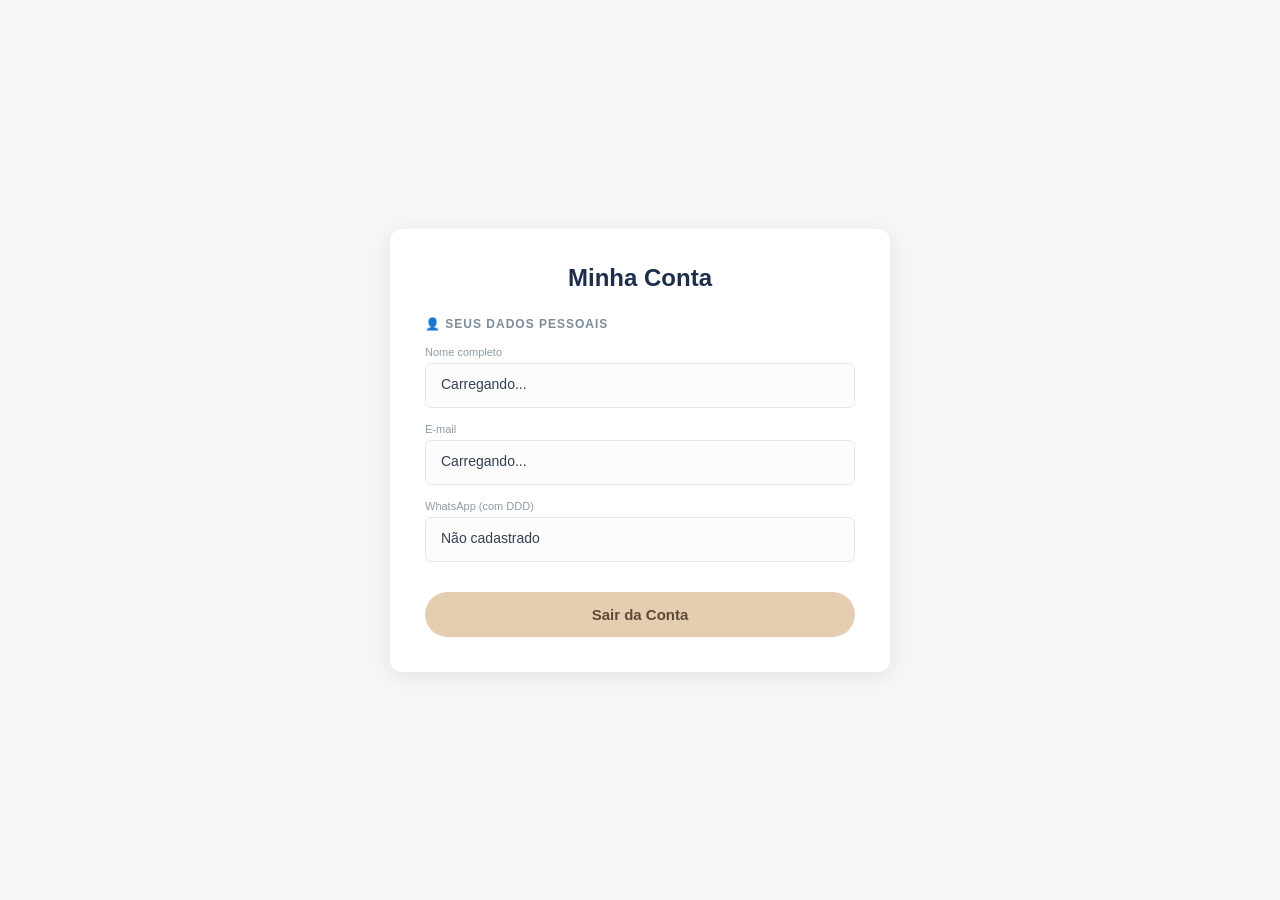
<file: conta.html>
<!DOCTYPE html>
<html lang="pt-BR">
<head>
    <meta charset="UTF-8">
    <meta name="viewport" content="width=device-width, initial-scale=1.0">
    <title>Minha Conta</title>
    <style>
        * {
            margin: 0;
            padding: 0;
            box-sizing: border-box;
            font-family: 'Segoe UI', Tahoma, Geneva, Verdana, sans-serif;
        }

        body {
            background-color: #f4f6f8;
            display: flex;
            justify-content: center;
            align-items: center;
            min-height: 100vh;
            padding: 20px;
        }

        .account-container {
            background-color: #ffffff;
            width: 100%;
            max-width: 500px;
            padding: 35px;
            border-radius: 12px;
            box-shadow: 0 4px 20px rgba(0, 0, 0, 0.08);
        }

        .title {
            font-size: 24px;
            color: #1e2d4a;
            text-align: center;
            margin-bottom: 25px;
            font-weight: 600;
        }

        .section-title {
            font-size: 12px;
            text-transform: uppercase;
            color: #7d8c99;
            letter-spacing: 1px;
            margin-bottom: 15px;
            font-weight: 700;
            display: flex;
            align-items: center;
            gap: 8px;
        }

        .data-field {
            margin-bottom: 15px;
        }

        .data-label {
            font-size: 11px;
            color: #8c9ba5;
            margin-bottom: 5px;
            display: block;
            font-weight: 500;
        }

        .data-value {
            width: 100%;
            padding: 12px 15px;
            background-color: #fcfcfc;
            border: 1px solid #e2e8f0;
            border-radius: 6px;
            color: #334155;
            font-size: 14px;
            font-weight: 500;
            min-height: 45px;
        }

        .btn-logout {
            display: block;
            width: 100%;
            padding: 14px;
            background-color: #e5cdb2;
            color: #5c4a37;
            border: none;
            border-radius: 25px;
            font-size: 15px;
            font-weight: 600;
            text-align: center;
            cursor: pointer;
            margin-top: 30px;
            transition: background-color 0.2s ease;
        }

        .btn-logout:hover {
            background-color: #dbbf9e;
        }
    </style>
</head>
<body>

    <div class="account-container">
        <h1 class="title">Minha Conta</h1>
        
        <div class="section-title">
            👤 Seus Dados Pessoais
        </div>

        <div class="data-field">
            <label class="data-label">Nome completo</label>
            <div class="data-value" id="perfil-nome">Carregando...</div>
        </div>

        <div class="data-field">
            <label class="data-label">E-mail</label>
            <div class="data-value" id="perfil-email">Carregando...</div>
        </div>

        <div class="data-field">
            <label class="data-label">WhatsApp (com DDD)</label>
            <div class="data-value" id="perfil-whats">Não cadastrado</div>
        </div>

        <button class="btn-logout" id="btn-logout-modal">Sair da Conta</button>
    </div>

    <script>
        window.addEventListener('DOMContentLoaded', () => {
            const nomeSalvo = localStorage.getItem('usuarioNome');
            const emailSalvo = localStorage.getItem('usuarioEmail');

            const elNome = document.getElementById('perfil-nome');
            const elEmail = document.getElementById('perfil-email');

            if (elNome && nomeSalvo) elNome.textContent = nomeSalvo;
            if (elEmail && emailSalvo) elEmail.textContent = emailSalvo;
        });

        const botaoSairModal = document.getElementById('btn-logout-modal');
        if (botaoSairModal) {
        botaoSairModal.addEventListener('click', () => {
        localStorage.clear();
        sessionStorage.clear(); 
        window.location.href = 'index.html?abrirLogin=true';
    });
}
    </script>

</body>
</html>
</file>
